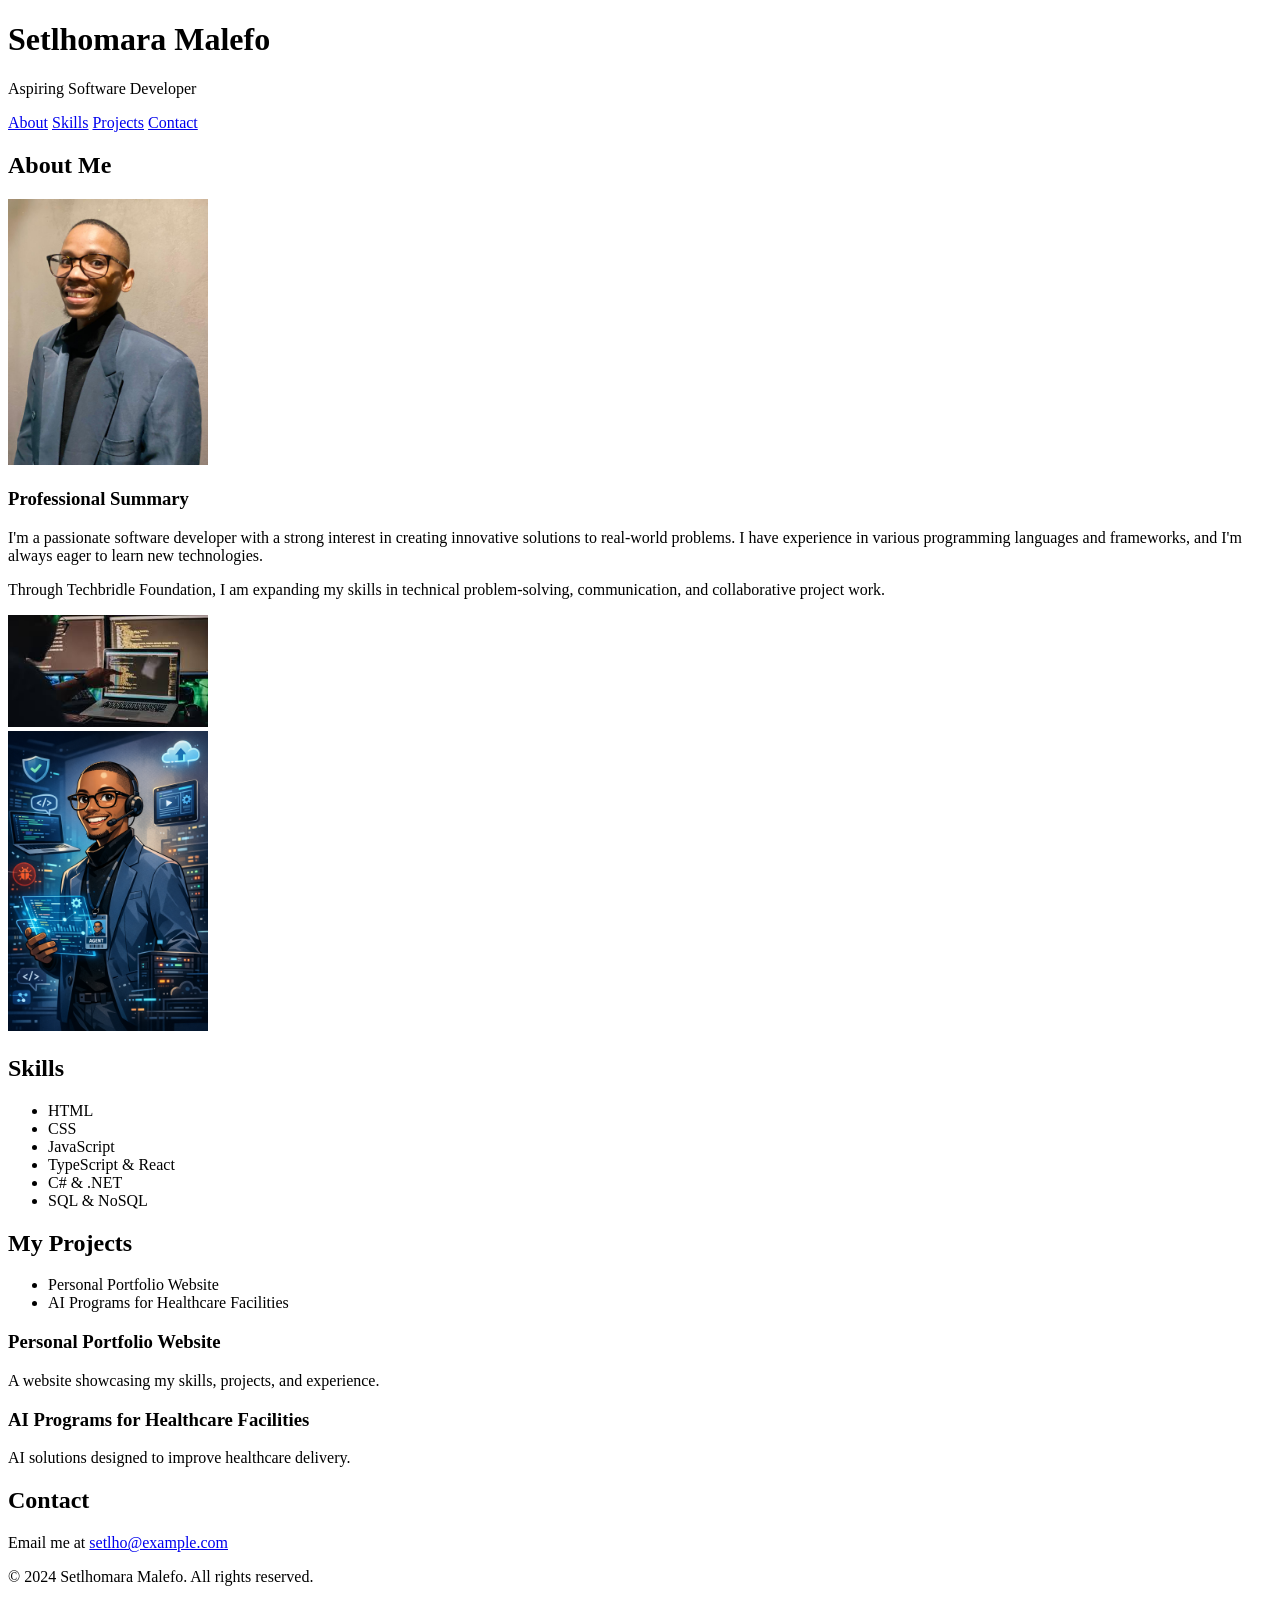
<file: My profile-codes/TechBridle-HTML/My-portfolio1/index.html>
﻿<!DOCTYPE html>
<html lang="en">
<head>
    <meta charset="UTF-8">
    <title>Setlhomara Malefo - Software Developer</title>
    <meta name="viewport" content="width=device-width, initial-scale=1.0">
</head>

<body>

<header>
    <h1>Setlhomara Malefo</h1>
    <p>Aspiring Software Developer</p>

    <nav>
        <a href="#about">About</a>
        <a href="#skills">Skills</a>
        <a href="#projects">Projects</a>
        <a href="#contact">Contact</a>
    </nav>
</header>

<main>

    <section id="about">
        <h2>About Me</h2>
        <img src="seth.jpg" alt="Setlhomara Malefo profile picture" width="200">

        <article>
            <h3>Professional Summary</h3>
            <p>
                I'm a passionate software developer with a strong interest in creating
                innovative solutions to real-world problems. I have experience in various
                programming languages and frameworks, and I'm always eager to learn new
                technologies.
            </p>
            <p>
                Through Techbridle Foundation, I am expanding my skills in technical
                problem-solving, communication, and collaborative project work.
            </p>
        </article>
        <div class="image-gallery">
            <img src="coding-image.jpg" alt="Coding project screenshot" width="200">
        </div>
    </section>

    <section id="skills">
        <img src="ai-image.png" alt="AI project screenshot" width="200">
        <h2>Skills</h2>
        <ul>
            <li>HTML</li>
            <li>CSS</li>
            <li>JavaScript</li>
            <li>TypeScript &amp; React</li>
            <li>C# &amp; .NET</li>
            <li>SQL &amp; NoSQL</li>
        </ul>
    </section>

    <section id="projects">
        <h2>My Projects</h2>

        <ul>
            <li>Personal Portfolio Website</li>
            <li>AI Programs for Healthcare Facilities</li>
        </ul>

        <article>
            <h3>Personal Portfolio Website</h3>
            <p>A website showcasing my skills, projects, and experience.</p>
        </article>

        <article>
            <h3>AI Programs for Healthcare Facilities</h3>
            <p>AI solutions designed to improve healthcare delivery.</p>
        </article>
    </section>

    <section id="contact">
        <h2>Contact</h2>
        <p>Email me at <a href="mailto:setlho@example.com">setlho@example.com</a></p>
    </section>

</main>

<footer>
    <p>&copy; 2024 Setlhomara Malefo. All rights reserved.</p>
</footer>

</body>
</html>
</file>
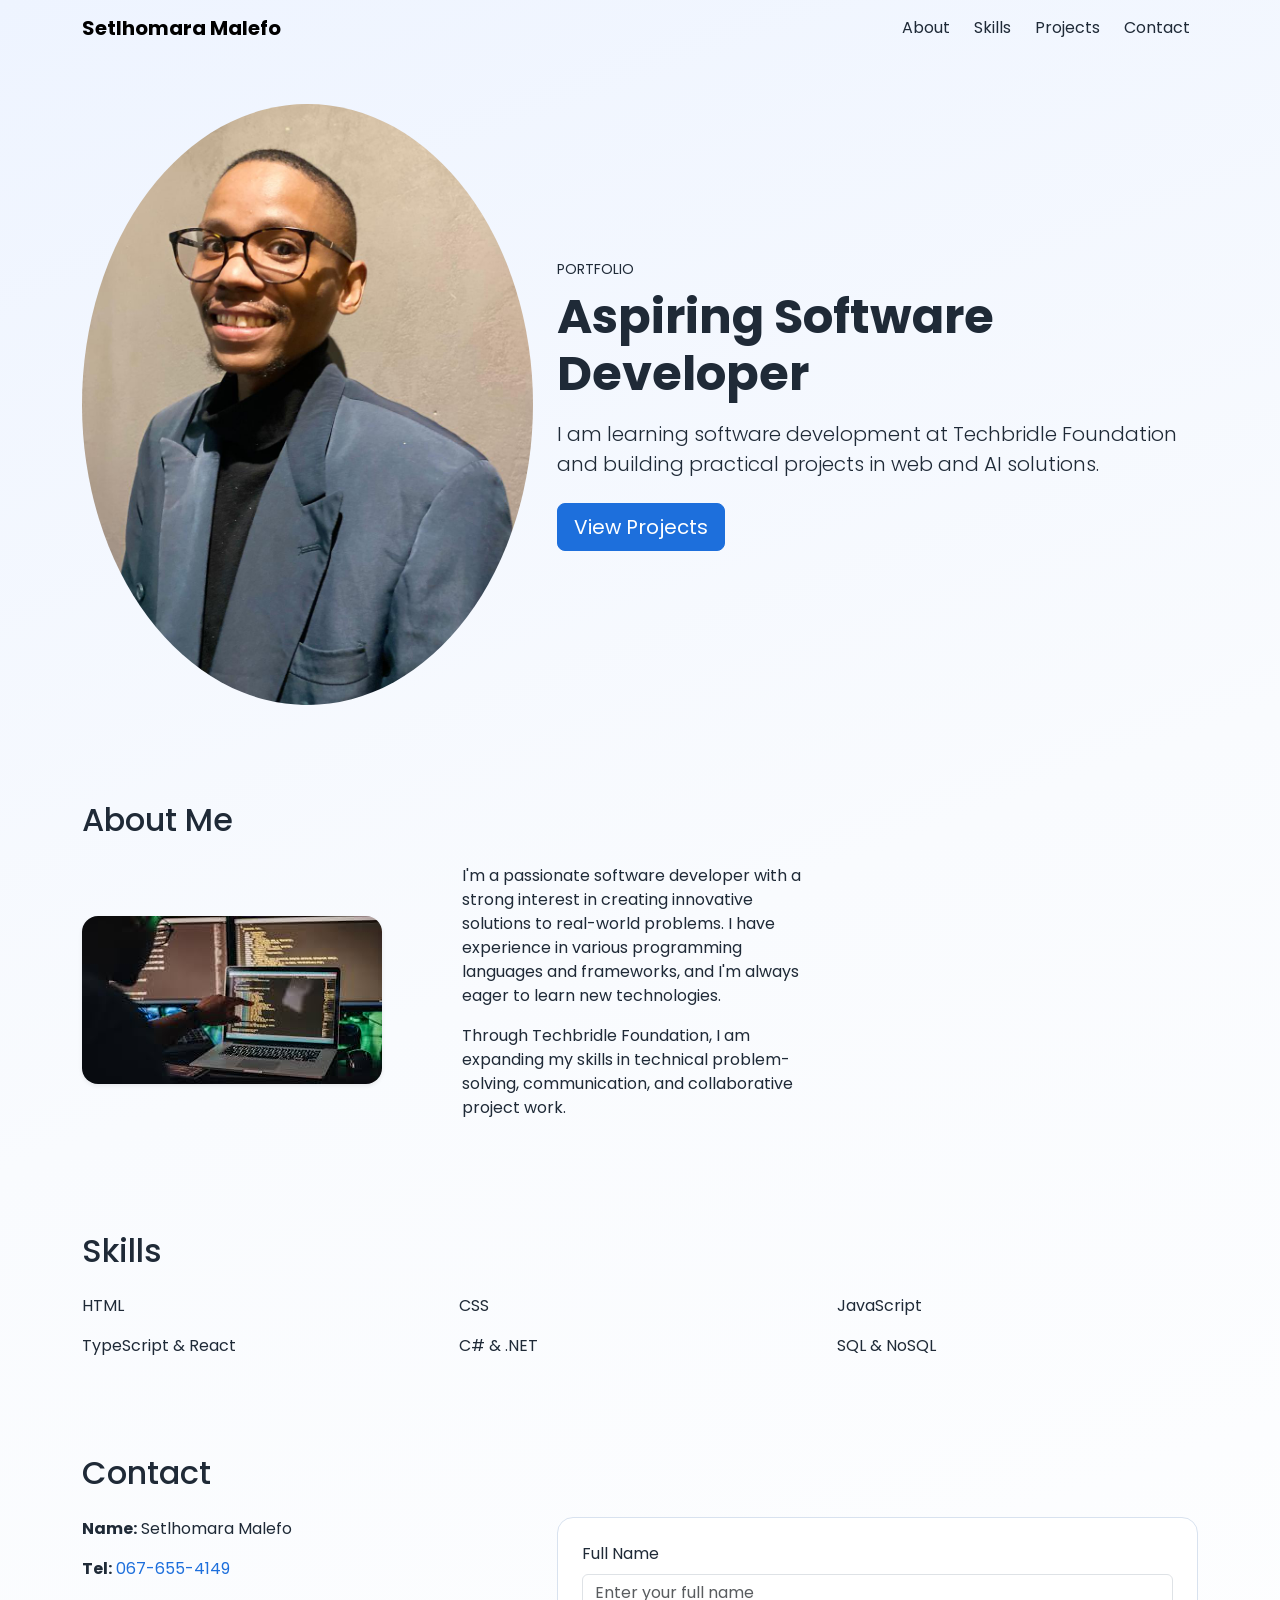
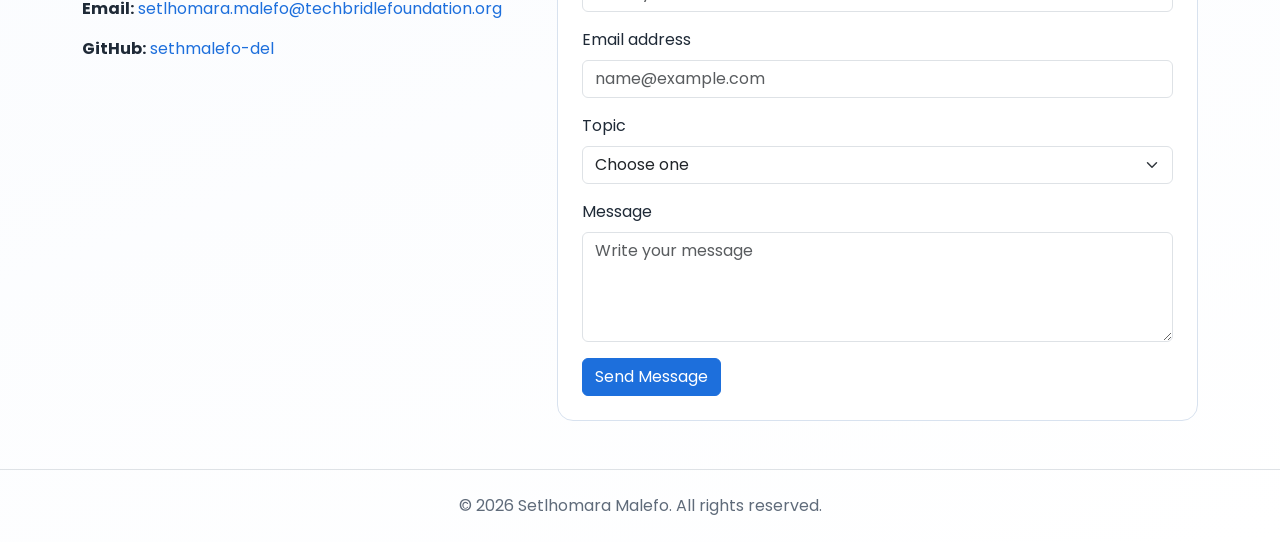
<file: My profile-codes/TechBridle-HTML/week-2--css-and-bootstrap-sethmalefo-del/index.html>
<!DOCTYPE html>
<html lang="en">
<head>
    <meta charset="UTF-8">
    <meta name="viewport" content="width=device-width, initial-scale=1.0">
    <title>Setlhomara Malefo - Software Developer</title>
    <link rel="preconnect" href="https://fonts.googleapis.com">
    <link rel="preconnect" href="https://fonts.gstatic.com" crossorigin>
    <link href="https://fonts.googleapis.com/css2?family=Poppins:wght@300;400;600;700&display=swap" rel="stylesheet">
    <link href="https://cdn.jsdelivr.net/npm/bootstrap@5.3.3/dist/css/bootstrap.min.css" rel="stylesheet">
    <link href="https://cdn.jsdelivr.net/npm/bootstrap@5.3.3/dist/css/bootstrap.min.css" rel="stylesheet" integrity="sha384-QWTKZyjpPEjISv5WaRU9OFeRpok6YctnYmDr5pNlyT2bRjXh0JMhjY6hW+ALEwIH" crossorigin="anonymous">
    <link rel="stylesheet" href="assets/css/style.css">
</head>
<body>
    <nav class="navbar navbar-expand-lg sticky-top custom-navbar">
        <div class="container">
          <a class="navbar-brand fw-bold" href="#home">Setlhomara Malefo</a>
            <button class="navbar-toggler" type="button" data-bs-toggle="collapse" data-bs-target="#mainNav" aria-controls="mainNav" aria-expanded="false" aria-label="Toggle navigation">
                <span class="navbar-toggler-icon"></span>
            </button>
            <div class="collapse navbar-collapse" id="mainNav">
                <ul class="navbar-nav ms-auto gap-lg-2">
                    <li class="nav-item"><a class="nav-link" href="#about">About</a></li>
                    <li class="nav-item"><a class="nav-link" href="#skills">Skills</a></li>
                    <li class="nav-item"><a class="nav-link" href="#projects">Projects</a></li>
                    <li class="nav-item"><a class="nav-link" href="#contact">Contact</a></li>
                </ul>
            </div>
        </div>
    </nav>

    <header id="home" class="hero-section py-5">
        <div class="container">
            <div class="row align-items-center g-4">
                <div class="col-md-5 text-center">
                    <img src="seth.jpg" class="img-fluid rounded-circle profile-image" alt="Setlhomara Malefo portrait">
                </div>
                <div class="col-md-7">
                    <p class="text-uppercase small mb-2 section-label">Portfolio</p>
                    <h1 class="display-5 fw-bold mb-3">Aspiring Software Developer</h1>
                    <p class="lead mb-4">I am learning software development at Techbridle Foundation and building practical projects in web and AI solutions.</p>
                    <a href="#projects" class="btn btn-primary btn-lg">View Projects</a>
                </div>
            </div>
        </div>
    </header>

    <main>
        <section id="about" class="py-5">
            <div class="container">
                <h2 class="section-title mb-4">About Me</h2>
                <div class="row g-4 align-items-center">
                    <div class="col-lg-4">
                        <img src="coding-image.jpg" class="img-fluid rounded-4 shadow-sm" alt="Code editor on laptop screen">
                    </div>
                    <div class="col-lg-4">
                        <div class="about-text">
                            <p>
                                I'm a passionate software developer with a strong interest in creating innovative solutions to
                                real-world problems. I have experience in various programming languages and frameworks, and I'm
                                always eager to learn new technologies.
                            </p>
                            <p>Through Techbridle Foundation, I am expanding my skills in technical problem-solving, communication, and collaborative project work.</p>
                        </div>
                    </div>
                </div>
            </div>
        </section>
                       
            <section id="skills" class="py-5">
            <div class="container">
                <h2 class="section-title mb-4">Skills</h2>
                <div class="row g-3">
                    <div class="col-sm-6 col-lg-4"><div class="skill-card">HTML</div></div>
                    <div class="col-sm-6 col-lg-4"><div class="skill-card">CSS</div></div>
                    <div class="col-sm-6 col-lg-4"><div class="skill-card">JavaScript</div></div>
                    <div class="col-sm-6 col-lg-4"><div class="skill-card">TypeScript & React</div></div>
                    <div class="col-sm-6 col-lg-4"><div class="skill-card">C# & .NET</div></div>
                    <div class="col-sm-6 col-lg-4"><div class="skill-card">SQL & NoSQL</div></div>
                </div>
            </div>
        </section>
         <section id="contact" class="py-5">
            <div class="container">
                <h2 class="section-title mb-4">Contact</h2>
                <div class="row g-4">
                    <div class="col-lg-5">
                        <p><strong>Name:</strong> Setlhomara Malefo</p>
                        <p><strong>Tel:</strong> <a href="tel:067-655-4149">067-655-4149</a></p>
                        <p><strong>Email:</strong> <a href="mailto:setlhomara.malefo@techbridlefoundation.org">setlhomara.malefo@techbridlefoundation.org</a></p>
                        <p><strong>GitHub:</strong> <a href="https://github.com/sethmalefo-del" target="_blank" rel="noopener">sethmalefo-del</a></p>
                    </div>
                    <div class="col-lg-7">
                        <form class="p-4 rounded-4 contact-form">
                            <div class="mb-3">
                                <label for="fullName" class="form-label">Full Name</label>
                                <input type="text" class="form-control" id="fullName" placeholder="Enter your full name">
                            </div>
                            <div class="mb-3">
                                <label for="emailAddress" class="form-label">Email address</label>
                                <input type="email" class="form-control" id="emailAddress" placeholder="name@example.com">
                            </div>
                            <div class="mb-3">
                                <label for="topic" class="form-label">Topic</label>
                                <select class="form-select" id="topic">
                                    <option selected>Choose one</option>
                                    <option>Portfolio Feedback</option>
                                    <option>Project Collaboration</option>
                                    <option>General Message</option>
                                </select>
                            </div>
                            <div class="mb-3">
                                <label for="message" class="form-label">Message</label>
                                <textarea class="form-control" id="message" rows="4" placeholder="Write your message"></textarea>
                            </div>
                            <button type="submit" class="btn btn-primary">Send Message</button>
                        </form>
                    </div>
                </div>
            </div>
        </section>
    </main>

    <footer class="py-4 text-center border-top">
        <div class="container">
            <p class="mb-0">&copy; 2026 Setlhomara Malefo. All rights reserved.</p>
        </div>
    </footer>

    <script src="https://cdn.jsdelivr.net/npm/bootstrap@5.3.3/dist/js/bootstrap.bundle.min.js" integrity="sha384-YvpcrYf0tY3lHB60NNkmXc5s9fDVZLESaAA55NDzOxhy9GkcIdslK1eN7N6jIeHz" crossorigin="anonymous"></script>
</body>
</html>
</file>
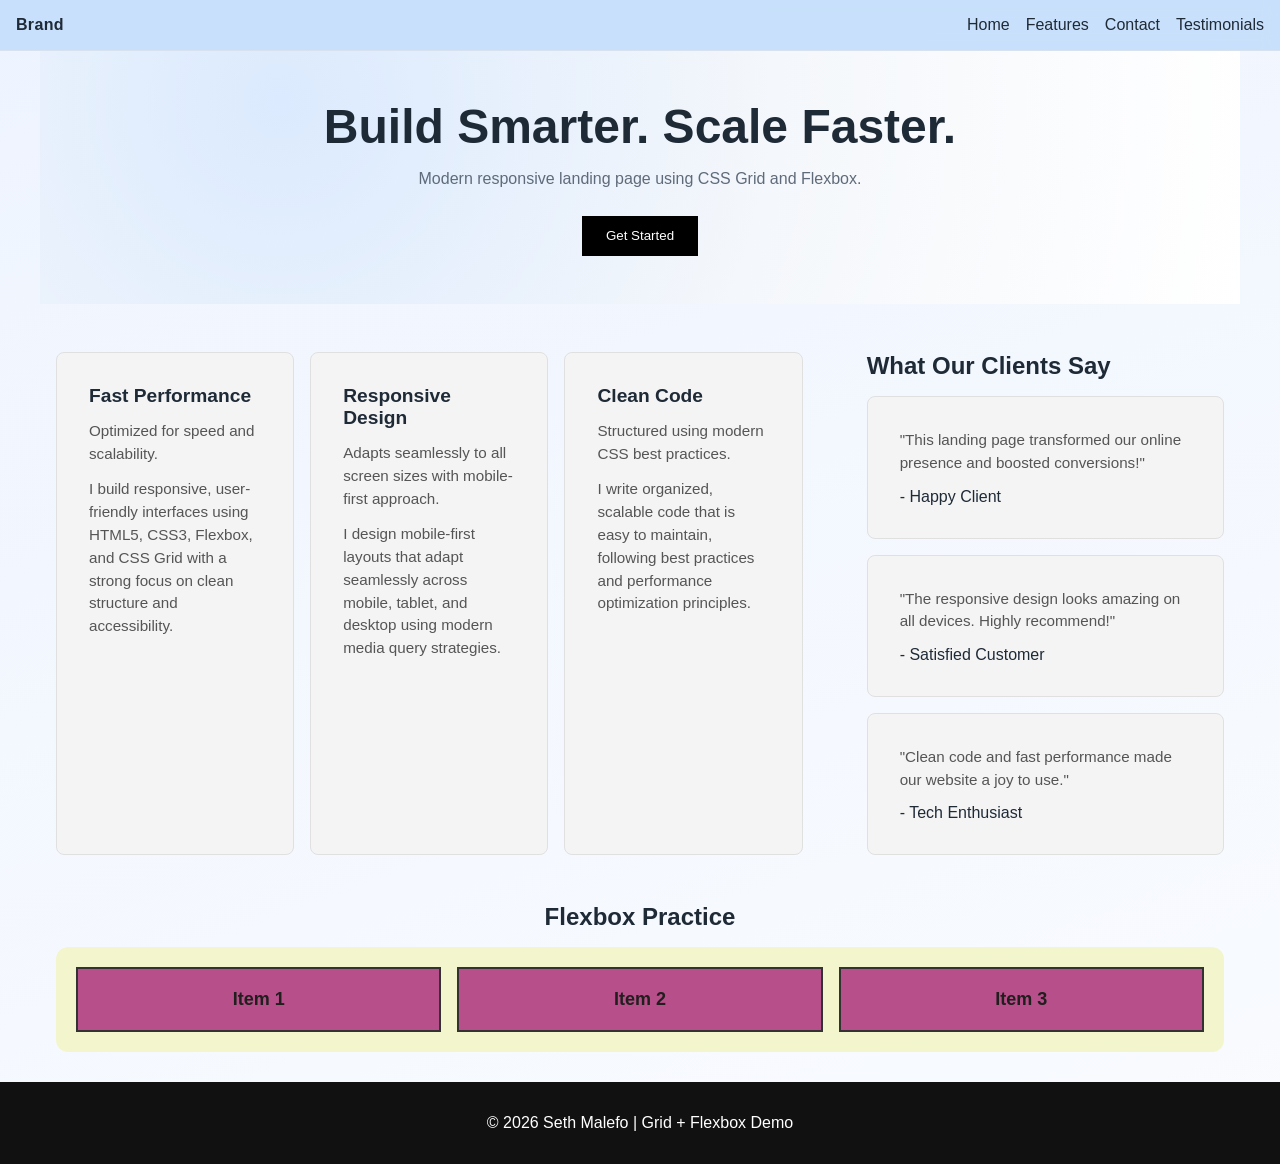
<file: My profile-codes/TechBridle-HTML/week-3-responsive-layout-sethmalefo-del/week-3-responsive-layout-sethmalefo-del/index.html>
<!DOCTYPE html>
<html lang="en">
<head>
    <meta charset="UTF-8">
    <title>Responsive Landing Page</title>
    <meta name="viewport" content="width=device-width, initial-scale=1.0">
    <link rel="stylesheet" href="assets/css/style.css">
</head>

<body>

    <!-- NAVIGATION -->
    <header class="navbar">
        <div class="logo">Brand</div>
        <nav>
            <ul class="nav-links">
                <li><a href="#home">Home</a></li>
                <li><a href="#features">Features</a></li>
                <li><a href="#contact">Contact</a></li>
                <li><a href="#testimonials">Testimonials</a></li>
                
            </ul>
        </nav>
    </header>

    <main class="page-layout">
        <!-- HERO SECTION -->
        <section class="hero" id="home">
            <h1>Build Smarter. Scale Faster.</h1>
            <p>Modern responsive landing page using CSS Grid and Flexbox.</p>
            <button>Get Started</button>
        </section>

        <!-- FEATURES SECTION -->
        <section class="features" id="features">
            <div class="card">
                <h3>Fast Performance</h3>
                <p>Optimized for speed and scalability.</p>
                <p>I build responsive, user-friendly interfaces using HTML5, CSS3, Flexbox, and CSS Grid with a strong focus on clean structure and accessibility.</p>
            </div>

            <div class="card">
                <h3>Responsive Design</h3>
                <p>Adapts seamlessly to all screen sizes with mobile-first approach.</p>
                <p>I design mobile-first layouts that adapt seamlessly across mobile, tablet, and desktop using modern media query strategies.</p>
            </div>

            <div class="card">
                <h3>Clean Code</h3>
                <p>Structured using modern CSS best practices.</p>
                <p>I write organized, scalable code that is easy to maintain, following best practices and performance optimization principles.</p>
            </div>
        </section>

        <!-- TESTIMONIALS SECTION -->
        <section class="testimonials" id="testimonials">
            <h2>What Our Clients Say</h2>
            <div class="card">  
                <p>"This landing page transformed our online presence and boosted conversions!"</p>
                <span>- Happy Client</span>
            </div>
            <div class="card">
                <p>"The responsive design looks amazing on all devices. Highly recommend!"</p>
                <span>- Satisfied Customer</span>
            </div>
            <div class="card">                  
                <p>"Clean code and fast performance made our website a joy to use."</p>
                <span>- Tech Enthusiast</span>
            </div>
        </section>
        
        <!-- FLEXBOX PRACTICE -->
        <section id="flexbox">
            <h2 class="flexbox-title">Flexbox Practice</h2>
            <div class="container">
                <div class="item">Item 1</div>
                <div class="item">Item 2</div>
                <div class="item">Item 3</div>
            </div>
        </section>
    </main>

    <!-- FOOTER -->
    <footer id="contact">
        <p>&copy; 2026 Seth Malefo | Grid + Flexbox Demo</p>
    </footer>

</body>
</html>
</file>
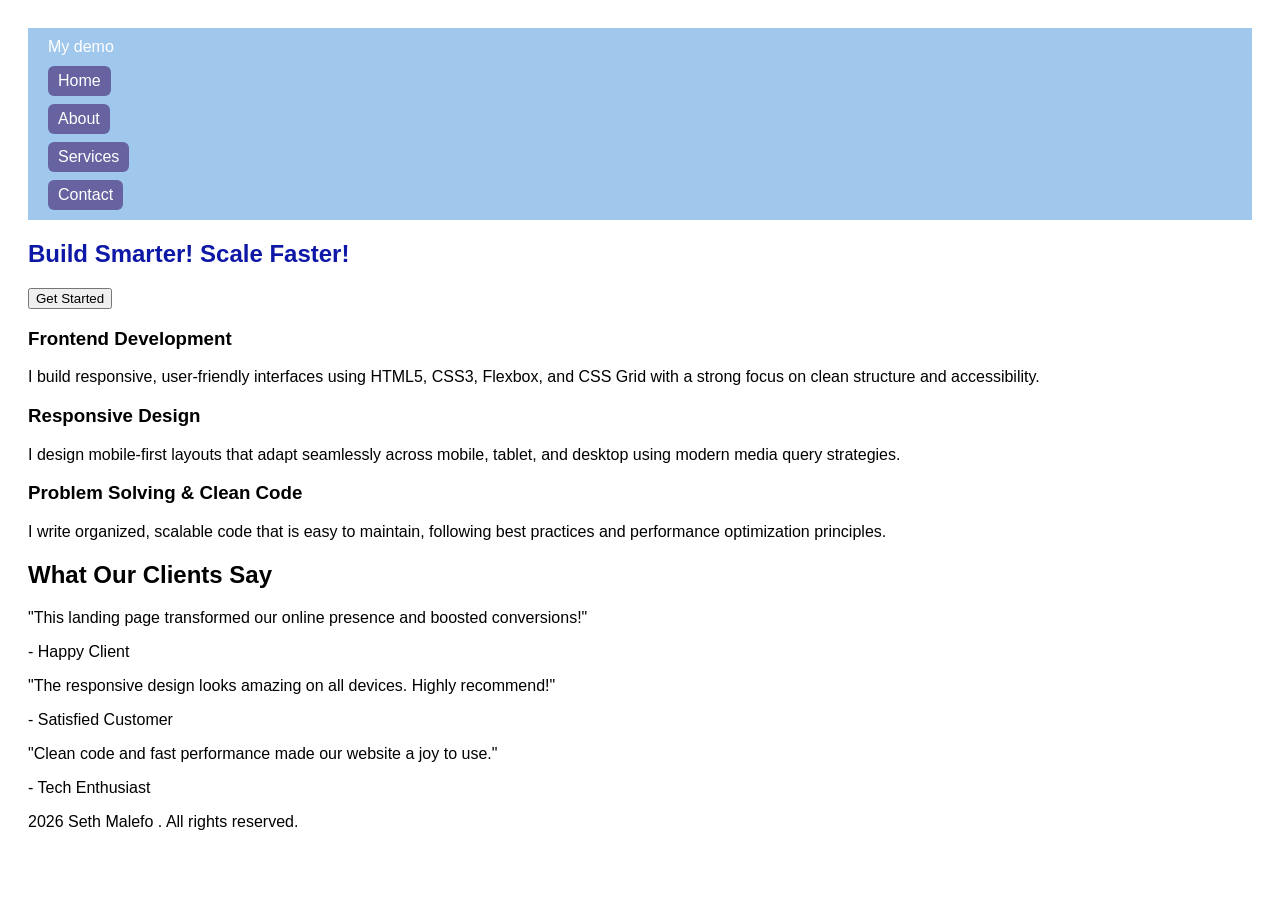
<file: My profile-codes/TechBridle-HTML/week-3-responsive-layout-sethmalefo-del/flexbox-demo.html/flexbox-demo.html>
﻿<!DOCTYPE html>
<html lang="en">
<head>
    <meta charset="UTF-8">
    <meta name="viewport" content="width=device-width, initial-scale=1.0">
    <title>Flexbox Demo</title>
    <link rel="stylesheet" href="../flexbox-demo.css/flexbox-demo.css">
</head>
<body>
    <nav class="navbar">
        <div class="logo">My demo</div>
                <ul class="nav-links">
            <li><a href="#home">Home</a></li>
            <li><a href="#features">About</a></li>
            <li><a href="#flexbox">Services</a></li>
            <li><a href="#contact">Contact</a></li>
        </ul>
    </nav>

    <section class="hero" id="home">
        <h1>Build Smarter! Scale Faster!</h1>
        
        <button>Get Started</button>
    </section>
    
    <section class="services" id="features">
        <div class="card">
            <h3>Frontend Development</h3>
            <p>
                I build responsive, user-friendly interfaces using HTML5, CSS3,
                Flexbox, and CSS Grid with a strong focus on clean structure and
                accessibility.
            </p>
        </div>

        <div class="card">
            <h3>Responsive Design</h3>
            <p>
                I design mobile-first layouts that adapt seamlessly across
                mobile, tablet, and desktop using modern media query strategies.
            </p>
        </div>

        <div class="card">
            <h3>Problem Solving & Clean Code</h3>
            <p>
                I write organized, scalable code that is easy to maintain,
                following best practices and performance optimization principles.
            </p>
        </div>
</section>

        <!-- TESTIMONIALS SECTION -->
        <section class="testimonials" id="testimonials">
            <h2>What Our Clients Say</h2>
            <div class="testimonial-card">  
                <p>"This landing page transformed our online presence and boosted conversions!"</p>
                <span>- Happy Client</span>
            </div>
            <div class="testimonial-card">
                <p>"The responsive design looks amazing on all devices. Highly recommend!"</p>
                <span>- Satisfied Customer</span>
            </div>
            <div class="testimonial-card">                  
                <p>"Clean code and fast performance made our website a joy to use."</p>
                <span>- Tech Enthusiast</span>
            </div>
        </section>
<footer id="contact">
        <p>2026 Seth Malefo . All rights reserved.</p>
    </footer>
</body>
</html>
</file>
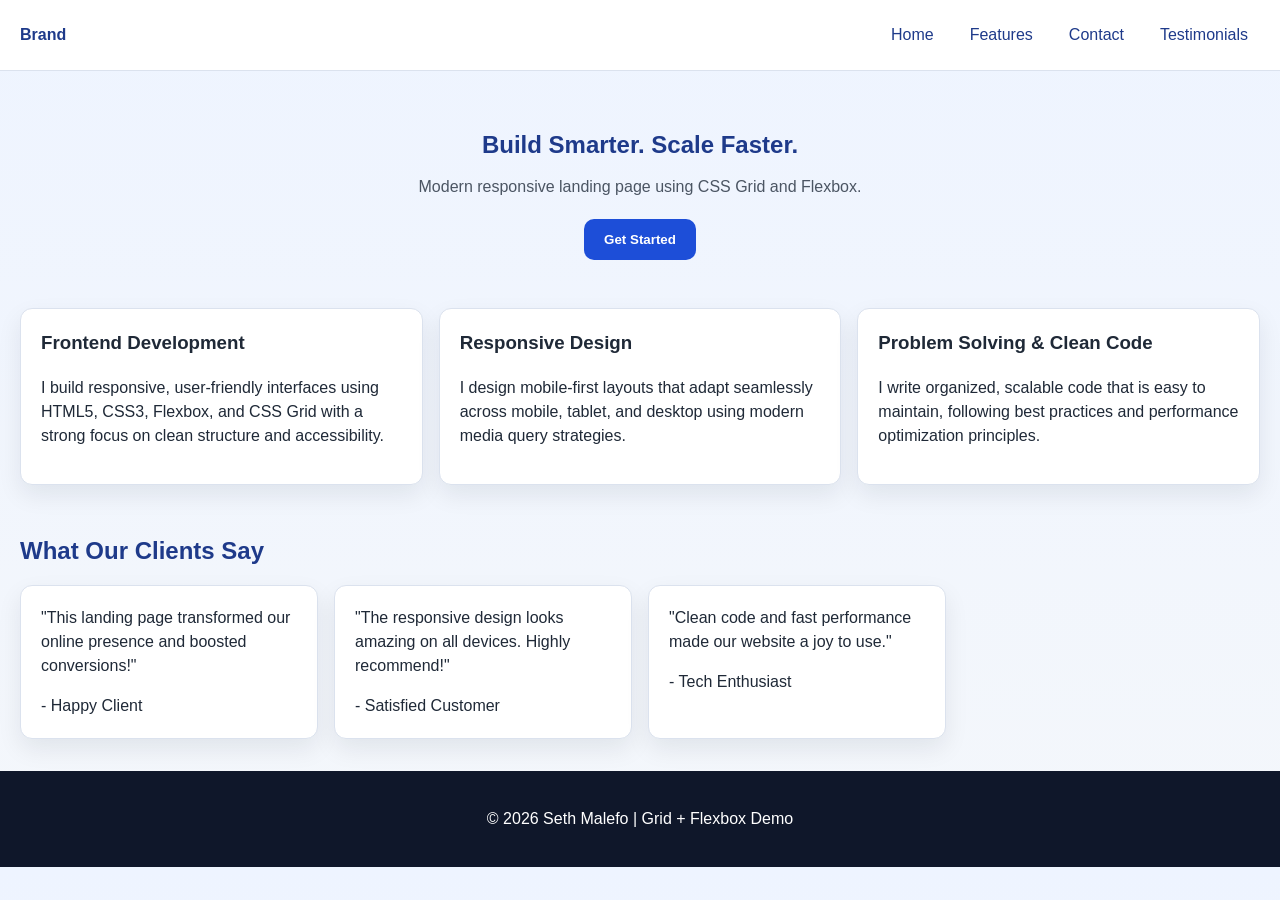
<file: My profile-codes/TechBridle-HTML/week-3-responsive-layout-sethmalefo-del/grid-demo.html/grid-demo.html>
﻿ <!DOCTYPE html>
<html lang="en">
<head>
    <meta charset="UTF-8">
    <title>Grid Demo</title>
    <meta name="viewport" content="width=device-width, initial-scale=1.0">
    <link rel="stylesheet" href="../grid-demo.css/grid-demo.css">
    <style>
        .container {
            background-color: #f3f6cd;
            padding: 20px;
            margin-bottom: 30px;
            display: flex;
            flex-direction: row;
            justify-content: space-around;
        }
        .item {
            background-color: #bf2d80;
            color: rgb(33, 30, 30);
            padding: 20px;
            margin: 10px;
            font-size: 18px;
            font-weight: bold;
            flex: 1;
            border: 2px solid #333;
            text-align: center;
        }
        .flexbox-title {
            text-align: center;
            margin: 0 0 1rem;
        }
    </style>
</head>
<body>

    <!-- NAVIGATION -->
    <header class="navbar">
        <div class="logo">Brand</div>
        <nav>
            <ul class="nav-links">
                <li><a href="#home">Home</a></li>
                <li><a href="#features">Features</a></li>
                <li><a href="#contact">Contact</a></li>
                <li><a href="#testimonials">Testimonials</a></li>
            </ul>
        </nav>
    </header>

    <!-- HERO SECTION -->
    <section class="hero" id="home">
        <h1>Build Smarter. Scale Faster.</h1>
        <p>Modern responsive landing page using CSS Grid and Flexbox.</p>
        <button>Get Started</button>
    </section>

    <!-- FEATURES SECTION -->
    <section class="features" id="features">
        <div class="card">
            <h3>Frontend Development</h3>
            <p>
                I build responsive, user-friendly interfaces using HTML5, CSS3,
                Flexbox, and CSS Grid with a strong focus on clean structure and
                accessibility.
            </p>
        </div>

        <div class="card">
            <h3>Responsive Design</h3>
            <p>
                I design mobile-first layouts that adapt seamlessly across
                mobile, tablet, and desktop using modern media query strategies.
            </p>
        </div>

        <div class="card">
            <h3>Problem Solving &amp; Clean Code</h3>
            <p>
                I write organized, scalable code that is easy to maintain,
                following best practices and performance optimization principles.
            </p>
        </div>
    </section>

            <!-- TESTIMONIALS SECTION -->
        <section class="testimonials" id="testimonials">
            <h2>What Our Clients Say</h2>
            <div class="card">  
                <p>"This landing page transformed our online presence and boosted conversions!"</p>
                <span>- Happy Client</span>
            </div>
            <div class="card">
                <p>"The responsive design looks amazing on all devices. Highly recommend!"</p>
                <span>- Satisfied Customer</span>
            </div>
            <div class="card">                  
                <p>"Clean code and fast performance made our website a joy to use."</p>
                <span>- Tech Enthusiast</span>
            </div>
        </section>

    <!-- FOOTER -->
    <footer id="contact">
        <p>&copy; 2026 Seth Malefo | Grid + Flexbox Demo</p>
    </footer>

</body>
</html>
</file>
<file: My profile-codes/TechBridle-HTML/week-2--css-and-bootstrap-sethmalefo-del/assets/css/style.css>
﻿/*My Portfolio*/
:root {
    --bg: #f4f7fb;
    --surface: #ffffff;
    --text: #1f2a37;
    --muted: #5f6b7a;
    --accent: #1d6fdc;
    --accent-dark: #1658ad;
    --border: #d8e2ef;
}
* {
    box-sizing: border-box;
}
body {
    margin: 0;
    font-family:"Poppins", sans-serif;
    color: var(--text);
    background: linear-gradient(160deg, #eef4ff 0%, #f9fbfe 45%, #ffffff 100%);
}
section {
    padding: 60px 0;
}

.navbar .nav-link {
  color: var(--text);
}

.navbar .nav-link:hover {
  color: #0a66f0;
}

#projects article:hover {
  transform: translateY(-4px);
    box-shadow: 0 4px 8px rgba(0, 0, 0, 0.1);
}

.project-card {
    border: 1px solid var(--border);
    transition: transform 0.25s ease, box-shadow 0.25s ease;
}

.project-card:hover {
    transform: translateY(-5px);
    box-shadow: 0 14px 24px rgba(0, 0, 0, 0.12);
}

.project-card .card-title {
    color: #12335e;
}

.contact-form {
    background: var(--surface);
    border: 1px solid var(--border);
}

.contact-form .form-control:focus,
.contact-form .form-select:focus {
    border-color: var(--accent);
    box-shadow: 0 0 0 0.2rem rgba(29, 111, 220, 0.2);
}

a {
    color: var(--accent);
    text-decoration: none;
}

a:hover {
    color: var(--accent-dark);
    text-decoration: underline;
}

.btn-primary {
    background-color: var(--accent);
    border-color: var(--accent);
}

.btn-primary:hover,
.btn-primary:focus {
    background-color: var(--accent-dark);
    border-color: var(--accent-dark);
}

footer {
    color: var(--muted);
}
</file>
<file: My profile-codes/TechBridle-HTML/week-3-responsive-layout-sethmalefo-del/week-3-responsive-layout-sethmalefo-del/assets/css/style.css>
/* RESET */
* {
  margin: 0;
  padding: 0;
  box-sizing: border-box;
}

:root {
  --bg: #f4f7fb;
  --surface: #ffffff;
  --text: #1f2a37;
  --muted: #5f6b7a;
  --accent: #1d6fdc;
  --accent-dark: #1658ad;
  --border: #d8e2ef;
}

body {
  font-family: "Poppins", sans-serif;
  color: var(--text);
  background: linear-gradient(160deg, #eef4ff 0%, #f9fbfe 100%);
  min-height: 100vh;
  overflow-x: clip;
}

/* NAVIGATION (Flexbox) */
.navbar {
  display: flex;
  flex-direction: column;
  gap: 0.75rem;
  padding: 1rem;
  background: rgba(190, 219, 251, 0.8);
  -webkit-backdrop-filter: blur(8px);
  backdrop-filter: blur(8px);
  border-bottom: 1px solid var(--border);
}

.logo {
  font-weight: 700;
  letter-spacing: 0.02em;
}

.nav-links {
  display: flex;
  flex-direction: column;
  gap: 0.5rem;
  list-style: none;
}

.nav-links a {
  text-decoration: none;
  color: var(--text);
  font-weight: 500;
  transition: color 0.25s ease;
}

.nav-links a:hover {
  color: var(--accent);
}

/* PAGE LAYOUT (Grid) */
.page-layout {
  display: grid;
  grid-template-columns: 1fr;
  grid-template-areas:
    "hero"
    "features"
    "testimonials"
    "flexbox";
  gap: 2rem;
  width: min(100%, 1200px);
  margin-inline: auto;
}

.page-layout > * {
  min-width: 0;
}

.hero {
  grid-area: hero;
  text-align: center;
  padding: 3rem 1rem;
  background: radial-gradient(circle at 20% 20%, #dbeafe 0%, #f4f7fb 50%, #ffffff 100%);
}

.hero h1 {
  font-size: clamp(1.8rem, 3vw + 1rem, 3rem);
  margin-bottom: 0.75rem;
}

.hero p {
  color: var(--muted);
  line-height: 1.6;
  margin-bottom: 1.5rem;
}

button {
  padding: 0.8rem 1.5rem;
  border: none;
  background: #000;
  color: #fff;
  transition: background-color 0.3s ease, transform 0.3s ease;
}

button:hover {
  background: #333;
  transform: scale(1.05);
}

/* CARDS (Flexbox container + flex items) */
.features,
.testimonials {
  display: flex;
  flex-direction: column;
  gap: 1rem;
  padding: 1rem;
}

.features {
  grid-area: features;
}

.testimonials {
  grid-area: testimonials;
}

.card {
  padding: 2rem;
  background: #f4f4f4;
  border: 1px solid #e0e0e0;
  border-radius: 8px;
  display: flex;
  flex-direction: column;
  gap: 0.8rem;
  transition: transform 0.3s ease, box-shadow 0.3s ease;
}

.card:hover {
  transform: translateY(-4px);
  box-shadow: 0 8px 20px rgba(0, 0, 0, 0.1);
}

.card h3 {
  font-size: 1.2rem;
  font-weight: 700;
}

.card p {
  font-size: 0.95rem;
  color: #555;
  line-height: 1.5;
  overflow-wrap: anywhere;
}

/* FLEXBOX PRACTICE */
#flexbox {
  grid-area: flexbox;
}

.flexbox-title {
  text-align: center;
  margin: 0 0 1rem;
}

.container {
  background-color: #f3f6cd;
  padding: 20px;
  margin: 0 1rem 30px;
  display: flex;
  flex-direction: column;
  justify-content: space-around;
  gap: 1rem;
  flex-wrap: wrap;
  border-radius: 12px;
}

.item {
  background-color: #b64f8a;
  color: #211e1e;
  padding: 20px;
  margin: 0;
  font-size: 18px;
  font-weight: bold;
  flex: 1 1 200px;
  border: 2px solid #333;
  text-align: center;
  transition: transform 0.25s ease;
}

.item:hover {
  transform: translateY(-3px);
}

/* FOOTER */
footer {
  text-align: center;
  padding: 2rem;
  background: #111;
  color: #fff;
}

/* BREAKPOINT 1: Large Mobile */
@media (min-width: 600px) {
  .container {
    flex-direction: row;
  }
}

/* BREAKPOINT 2: Tablet */
@media (min-width: 768px) {
  .navbar {
    flex-direction: row;
    justify-content: space-between;
    align-items: center;
  }

  .nav-links {
    flex-direction: row;
    gap: 1rem;
  }

  .features {
    flex-direction: row;
    flex-wrap: wrap;
  }

  .features .card {
    flex: 1 1 calc(50% - 1rem);
  }

  .testimonials {
    flex-direction: row;
  }

  .testimonials .card {
    flex: 1 1 calc(50% - 1rem);
  }
}

/* BREAKPOINT 3: Desktop */
@media (min-width: 1024px) {
  .page-layout {
    grid-template-columns: 2fr 1fr;
    grid-template-areas:
      "hero hero"
      "features testimonials"
      "flexbox flexbox";
  }

  .features .card {
    flex: 1 1 calc(33.333% - 1rem);
  }

  .testimonials {
    flex-direction: column;
  }

  .testimonials .card {
    flex: 1 1 auto;
  }
}

/* TINY VIEWPORT SAFETY */
@media (max-width: 360px) {
  .hero {
    padding: 2rem 0.75rem;
  }

  .features,
  .testimonials {
    padding: 0.75rem;
  }

  .card {
    padding: 1rem;
  }

  .container {
    margin: 0 0.75rem 1.25rem;
    padding: 0.75rem;
  }

  .item {
    flex-basis: 100%;
    padding: 14px;
    font-size: 1rem;
  }
}
</file>
<file: My profile-codes/TechBridle-HTML/week-3-responsive-layout-sethmalefo-del/flexbox-demo.css/flexbox-demo.css>
/* basic styling */
body {
  font-family: Arial, sans-serif;
  padding: 20px;
  scroll-behavior: smooth;
}
h1  {
  color: #0e18a6;
}
.container {
    background-color: #f3f6cd;
    padding: 20px;
    margin-bottom: 30px;
    /* Flexbox activated */
    display: flex;
    /* new property #1 */
    flex-direction: row;
    /* new property #2 */ 
    justify-content: space-around;
}
.item {
    background-color: #b0ccdc;
    color: rgb(33, 30, 30);
    padding: 20px;
    margin: 10px;
    font-size: 18px;
    font-weight: bold;
    flex: 1; /* Each item takes equal space */
    border: 2px solid #333; /* added border for better visibility */
    text-align: center; /* Center text inside items */
    transition: transform 0.3s ease, box-shadow 0.3s ease;
}

.item:hover {
    transform: translateY(-4px);
    box-shadow: 0 8px 18px rgba(0, 0, 0, 0.15);
}
.navbar {
    background-color: #a0c8ed;
    color: white;
    padding: 10px 20px;
    display: flex;
    flex-direction: column;
    align-items: flex-start;
    gap: 10px;
}

.nav-links {
    list-style: none;
    padding: 0;
    margin: 0;
    display: flex;
    flex-direction: column;
    gap: 8px;
}

.nav-links a {
    color: white;
    text-decoration: none;
    display: inline-block;
    padding: 6px 10px;
    border-radius: 6px;
    background-color: #6663a0;
    transition: background-color 0.25s ease, transform 0.25s ease;
}

.nav-links a:hover {
    background-color: #7c98d4;
    transform: translateY(-2px);
}
.card {
    text-align: left;
    transition: transform 0.3s ease, box-shadow 0.3s ease;
}

.card:hover {
    transform: translateY(-4px);
    box-shadow: 0 8px 18px rgba(0, 0, 0, 0.12);
}

button {
    transition: background-color 0.3s ease, transform 0.3s ease, box-shadow 0.3s ease;
}

button:hover {
    transform: translateY(-2px);
    box-shadow: 0 6px 14px rgba(0, 0, 0, 0.18);
}

.features-intro {
    margin: 0 0 1rem;
    color: #333;
    line-height: 1.6;
    max-width: 60ch;
}
</file>
<file: My profile-codes/TechBridle-HTML/week-3-responsive-layout-sethmalefo-del/grid-demo.css/grid-demo.css>
/* Grid demo stylesheet (cleaned) */
:root {
  --bg: #f4f7fb;
  --surface: #ffffff;
  --text: #1f2937;
  --muted: #4b5563;
  --primary: #1d4ed8;
  --primary-dark: #1e3a8a;
  --border: #dbe2ee;
  --shadow: 0 10px 24px rgba(15, 23, 42, 0.08);
}

* {
  box-sizing: border-box;
}

body {
  margin: 0;
  padding: 0;
  font-family: Arial, sans-serif;
  color: var(--text);
  background: linear-gradient(180deg, #eef4ff 0%, var(--bg) 100%);
  line-height: 1.5;
}

.navbar {
  display: flex;
  justify-content: space-between;
  align-items: center;
  gap: 1rem;
  padding: 1rem 1.25rem;
  background: var(--surface);
  border-bottom: 1px solid var(--border);
}

.logo {
  font-weight: 700;
  color: var(--primary-dark);
}

.nav-links {
  margin: 0;
  padding: 0;
  list-style: none;
  display: flex;
  gap: 0.75rem;
}

.nav-links a {
  display: inline-block;
  padding: 0.45rem 0.75rem;
  border-radius: 8px;
  text-decoration: none;
  color: var(--primary-dark);
  transition: background-color 0.25s ease, transform 0.25s ease;
}

.nav-links a:hover {
  background: #dbeafe;
  transform: translateY(-2px);
}

.hero {
  text-align: center;
  padding: 3.5rem 1.25rem 2rem;
}

.hero h1 {
  margin: 0 0 0.75rem;
  color: var(--primary-dark);
}

.hero p {
  margin: 0 auto 1.25rem;
  max-width: 60ch;
  color: var(--muted);
}

button {
  border: none;
  padding: 0.8rem 1.25rem;
  border-radius: 10px;
  background: var(--primary);
  color: #fff;
  font-weight: 600;
  cursor: pointer;
  transition: transform 0.25s ease, background-color 0.25s ease, box-shadow 0.25s ease;
}

button:hover {
  background: #1e40af;
  transform: translateY(-2px);
  box-shadow: 0 8px 20px rgba(29, 78, 216, 0.25);
}

.features,
.testimonials {
  display: grid;
  gap: 1rem;
  padding: 1rem 1.25rem 2rem;
}

.features {
  grid-template-columns: repeat(auto-fit, minmax(220px, 1fr));
}

.testimonials {
  grid-template-columns: repeat(auto-fit, minmax(260px, 1fr));
}

.card {
  background: var(--surface);
  border: 1px solid var(--border);
  border-radius: 12px;
  padding: 1.25rem;
  box-shadow: var(--shadow);
  transition: transform 0.25s ease, box-shadow 0.25s ease;
}

.card:hover {
  transform: translateY(-4px);
  box-shadow: 0 14px 28px rgba(15, 23, 42, 0.12);
}

.card h3,
.card p {
  margin-top: 0;
}

.testimonials h2 {
  margin: 0;
  grid-column: 1 / -1;
  color: var(--primary-dark);
}

footer {
  text-align: center;
  padding: 1.25rem;
  background: #0f172a;
  color: #fff;
}

@media (max-width: 640px) {
  .navbar {
    flex-direction: column;
    align-items: flex-start;
  }

  .nav-links {
    flex-wrap: wrap;
  }
}
</file>
